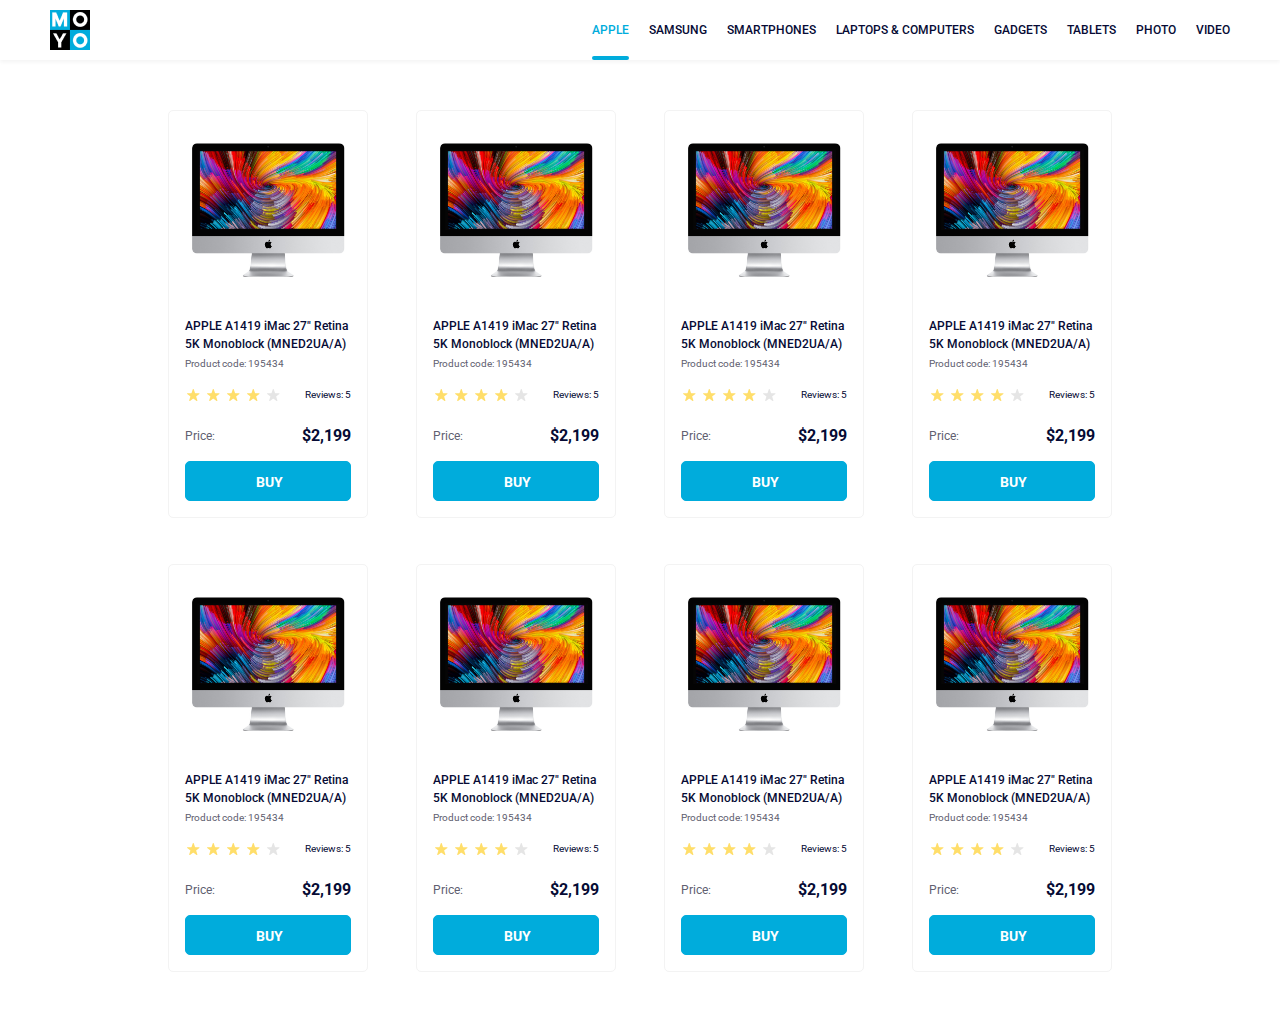
<file: index.html>
<!doctype html><html lang="en"><head><meta charset="utf-8"><meta name="viewport" content="width=device-width, initial-scale=1.0"><title>Catalog</title><link rel="preconnect" href="https://fonts.gstatic.com"><link href="https://fonts.googleapis.com/css2?family=Roboto:wght@400;500;700&display=swap" rel="stylesheet"><link rel="stylesheet" href="index.5769d488.css"></head><body> <header class="header"> <a href="#" class="header__img"> <img src="logo.eddae0ff.png" alt="moyo-logo"> </a> <nav class="header__nav"> <ul class="header__list"> <li class="header__item"> <a href="#" class="header__link is-active"> Apple </a> </li> <li class="header__item"> <a href="#" class="header__link"> Samsung </a> </li> <li class="header__item"> <a href="#" class="header__link"> Smartphones </a> </li> <li class="header__item"> <a href="#" class="header__link" data-qa="nav-hover"> Laptops & Computers </a> </li> <li class="header__item"> <a href="#" class="header__link"> Gadgets </a> </li> <li class="header__item"> <a href="#" class="header__link"> Tablets </a> </li> <li class="header__item"> <a href="#" class="header__link"> Photo </a> </li> <li class="header__item"> <a href="#" class="header__link"> Video </a> </li> </ul> </nav> </header> <main class="catalog"> <article class="product-card" data-qa="card"> <img src="imac.202c52ff.jpeg" class="product-card__image" alt="APPLE A1419 iMac 27"> <h3 class="product-card__name"> APPLE A1419 iMac 27" Retina 5K Monoblock (MNED2UA/A) </h3> <p class="product-card__code">Product code: 195434</p> <div class="product-card__info"> <div class="stars stars--4"> <div class="stars__star"></div> <div class="stars__star"></div> <div class="stars__star"></div> <div class="stars__star"></div> <div class="stars__star"></div> </div> <p class="product-card__review">Reviews: 5</p> </div> <div class="product-card__price"> <p class="product-card__price-title">Price:</p> <p class="product-card__price-value">$2,199</p> </div> <a href="#buy" class="product-card__buy" data-qa="card-hover"> Buy </a> </article> <article class="product-card"> <img src="imac.202c52ff.jpeg" class="product-card__image" alt="APPLE A1419 iMac 27"> <h3 class="product-card__name"> APPLE A1419 iMac 27" Retina 5K Monoblock (MNED2UA/A) </h3> <p class="product-card__code">Product code: 195434</p> <div class="product-card__info"> <div class="stars stars--4"> <div class="stars__star"></div> <div class="stars__star"></div> <div class="stars__star"></div> <div class="stars__star"></div> <div class="stars__star"></div> </div> <p class="product-card__review">Reviews: 5</p> </div> <div class="product-card__price"> <p class="product-card__price-title">Price:</p> <p class="product-card__price-value">$2,199</p> </div> <a href="#buy" class="product-card__buy"> Buy </a> </article> <article class="product-card"> <img src="imac.202c52ff.jpeg" class="product-card__image" alt="APPLE A1419 iMac 27"> <h3 class="product-card__name"> APPLE A1419 iMac 27" Retina 5K Monoblock (MNED2UA/A) </h3> <p class="product-card__code">Product code: 195434</p> <div class="product-card__info"> <div class="stars stars--4"> <div class="stars__star"></div> <div class="stars__star"></div> <div class="stars__star"></div> <div class="stars__star"></div> <div class="stars__star"></div> </div> <p class="product-card__review">Reviews: 5</p> </div> <div class="product-card__price"> <p class="product-card__price-title">Price:</p> <p class="product-card__price-value">$2,199</p> </div> <a href="#buy" class="product-card__buy"> Buy </a> </article> <article class="product-card"> <img src="imac.202c52ff.jpeg" class="product-card__image" alt="APPLE A1419 iMac 27"> <h3 class="product-card__name"> APPLE A1419 iMac 27" Retina 5K Monoblock (MNED2UA/A) </h3> <p class="product-card__code">Product code: 195434</p> <div class="product-card__info"> <div class="stars stars--4"> <div class="stars__star"></div> <div class="stars__star"></div> <div class="stars__star"></div> <div class="stars__star"></div> <div class="stars__star"></div> </div> <p class="product-card__review">Reviews: 5</p> </div> <div class="product-card__price"> <p class="product-card__price-title">Price:</p> <p class="product-card__price-value">$2,199</p> </div> <a href="#buy" class="product-card__buy"> Buy </a> </article> <article class="product-card"> <img src="imac.202c52ff.jpeg" class="product-card__image" alt="APPLE A1419 iMac 27"> <h3 class="product-card__name"> APPLE A1419 iMac 27" Retina 5K Monoblock (MNED2UA/A) </h3> <p class="product-card__code">Product code: 195434</p> <div class="product-card__info"> <div class="stars stars--4"> <div class="stars__star"></div> <div class="stars__star"></div> <div class="stars__star"></div> <div class="stars__star"></div> <div class="stars__star"></div> </div> <p class="product-card__review">Reviews: 5</p> </div> <div class="product-card__price"> <p class="product-card__price-title">Price:</p> <p class="product-card__price-value">$2,199</p> </div> <a href="#buy" class="product-card__buy"> Buy </a> </article> <article class="product-card"> <img src="imac.202c52ff.jpeg" class="product-card__image" alt="APPLE A1419 iMac 27"> <h3 class="product-card__name"> APPLE A1419 iMac 27" Retina 5K Monoblock (MNED2UA/A) </h3> <p class="product-card__code">Product code: 195434</p> <div class="product-card__info"> <div class="stars stars--4"> <div class="stars__star"></div> <div class="stars__star"></div> <div class="stars__star"></div> <div class="stars__star"></div> <div class="stars__star"></div> </div> <p class="product-card__review">Reviews: 5</p> </div> <div class="product-card__price"> <p class="product-card__price-title">Price:</p> <p class="product-card__price-value">$2,199</p> </div> <a href="#buy" class="product-card__buy"> Buy </a> </article> <article class="product-card"> <img src="imac.202c52ff.jpeg" class="product-card__image" alt="APPLE A1419 iMac 27"> <h3 class="product-card__name"> APPLE A1419 iMac 27" Retina 5K Monoblock (MNED2UA/A) </h3> <p class="product-card__code">Product code: 195434</p> <div class="product-card__info"> <div class="stars stars--4"> <div class="stars__star"></div> <div class="stars__star"></div> <div class="stars__star"></div> <div class="stars__star"></div> <div class="stars__star"></div> </div> <p class="product-card__review">Reviews: 5</p> </div> <div class="product-card__price"> <p class="product-card__price-title">Price:</p> <p class="product-card__price-value">$2,199</p> </div> <a href="#buy" class="product-card__buy"> Buy </a> </article> <article class="product-card"> <img src="imac.202c52ff.jpeg" class="product-card__image" alt="APPLE A1419 iMac 27"> <h3 class="product-card__name"> APPLE A1419 iMac 27" Retina 5K Monoblock (MNED2UA/A) </h3> <p class="product-card__code">Product code: 195434</p> <div class="product-card__info"> <div class="stars stars--4"> <div class="stars__star"></div> <div class="stars__star"></div> <div class="stars__star"></div> <div class="stars__star"></div> <div class="stars__star"></div> </div> <p class="product-card__review">Reviews: 5</p> </div> <div class="product-card__price"> <p class="product-card__price-title">Price:</p> <p class="product-card__price-value">$2,199</p> </div> <a href="#buy" class="product-card__buy"> Buy </a> </article> </main> </body></html>
</file>
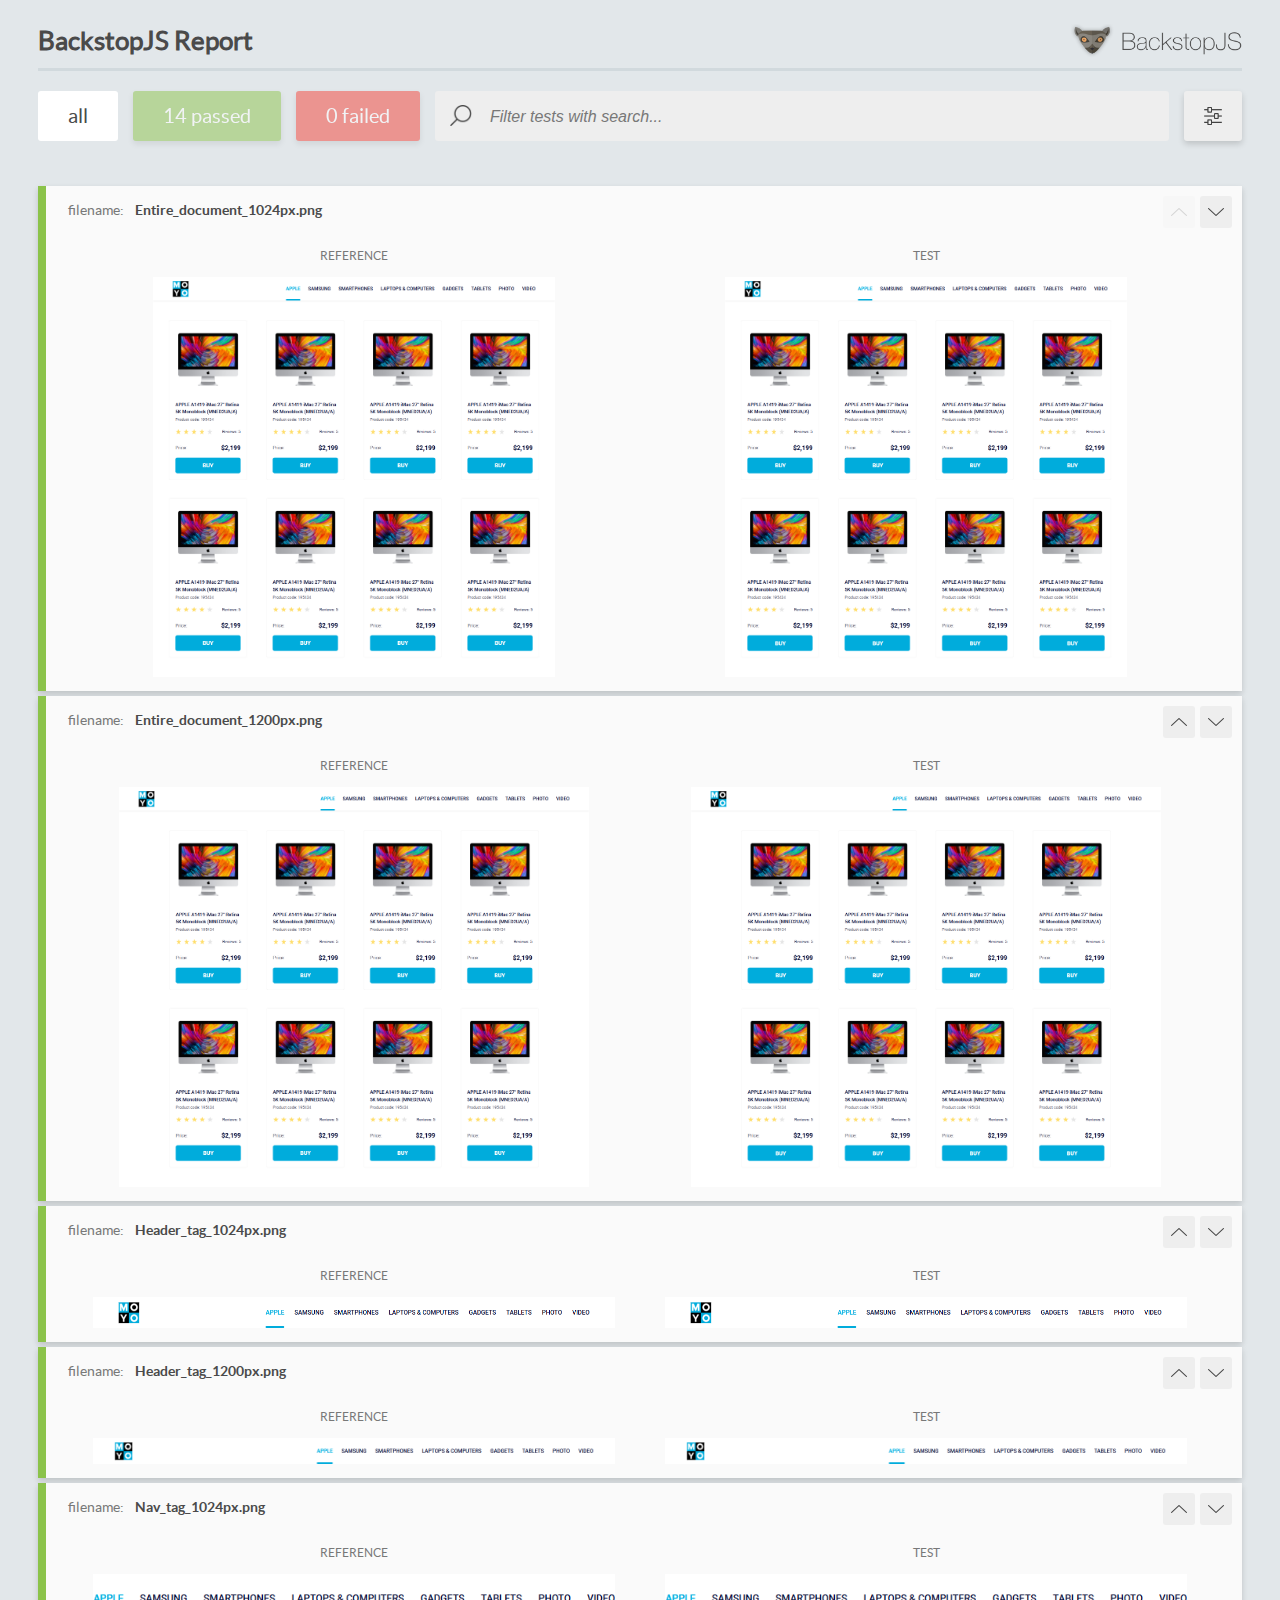
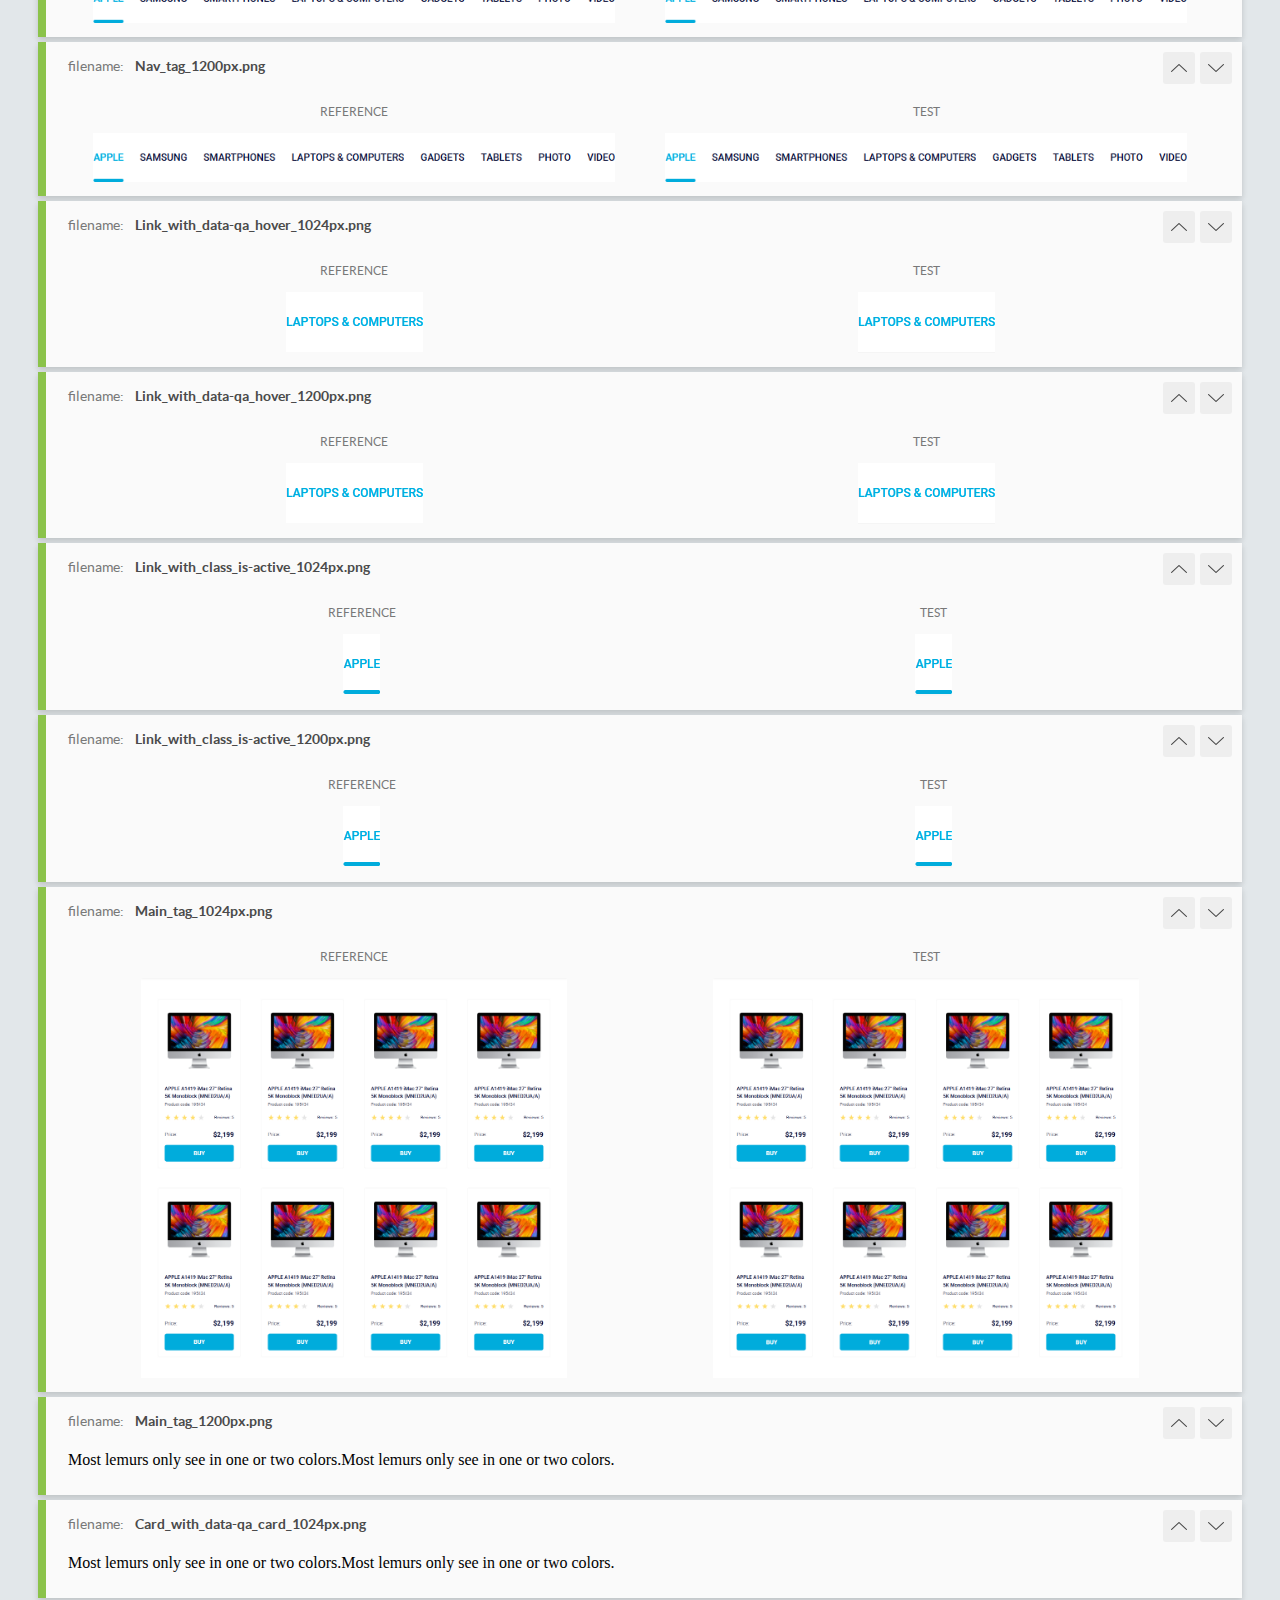
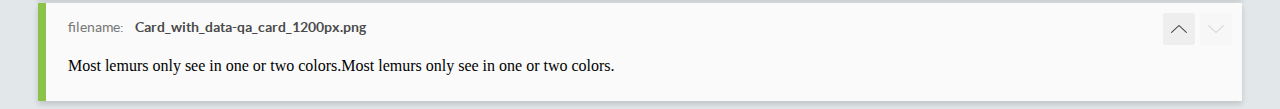
<file: report/html_report/index.html>
<!DOCTYPE html>
<html>
  <head>
    <meta charset="utf-8">
    <!-- Disable Cache -->
    <meta http-equiv="Cache-Control" content="no-cache, no-store, must-revalidate">
    <meta http-equiv="Pragma" content="no-cache">
    <meta http-equiv="Expires" content="0">

    <title>BackstopJS Report</title>

    <style>
      @font-face {
          font-family: 'latoregular';
          src: url('./assets/fonts/lato-regular-webfont.woff2') format('woff2'),
              url('./assets/fonts/lato-regular-webfont.woff') format('woff');
          font-weight: 400;
          font-style: normal;
      }
      @font-face {
          font-family: 'latobold';
          src: url('./assets/fonts/lato-bold-webfont.woff2') format('woff2'),
              url('./assets/fonts/lato-bold-webfont.woff') format('woff');
          font-weight: 700;
          font-style: normal;
      }

      .ReactModal__Body--open {
          overflow: hidden;
      }
      .ReactModal__Body--open .header {
        display: none;
      }

    </style>
  </head>
  <body style="background-color: #E2E7EA">
    <div id="root">

    </div>
    <script>
      function report (report) { // eslint-disable-line no-unused-vars
        window.tests = report;
      }
    </script>
    <script src="config.js"></script>
    <script src="index_bundle.js"></script>
  </body>
</html>
</file>
<file: index.5769d488.css>
*{box-sizing:border-box;margin:0}html{font-family:Roboto,Arial,sans-serif;line-height:18px}.catalog{grid-template-columns:repeat(1,200px);justify-content:center;gap:46px 48px;padding:50px 40px;display:grid}@media (width>=488px){.catalog{grid-template-columns:repeat(2,200px)}}@media (width>=768px){.catalog{grid-template-columns:repeat(3,200px)}}@media (width>=1024px){.catalog{grid-template-columns:repeat(4,200px)}}body{margin:0;padding:0}.header{justify-content:space-between;align-items:center;width:100%;padding:0 50px;font-size:12px;font-weight:500;display:flex;box-shadow:0 2px 4px #0000000d}.header__img{width:40px;height:40px}.header__img img{width:100%}.header__list{flex-wrap:wrap;margin:0;padding:0;list-style:none;display:flex}.header__item{justify-content:center;align-items:center;height:60px;display:flex}.header__item:not(:last-child){margin-right:20px}.header__link{text-transform:uppercase;color:#060b35;padding:22px 0;text-decoration:none;transition:color .3s}.header__link:hover{color:#00acdc}.is-active{color:#00acdc;padding:23px 0;position:relative}.is-active:after{content:"";background-color:#00acdc;border-radius:8px;width:100%;height:4px;position:absolute;bottom:2px;left:0}.stars{display:flex}.stars__star{background-image:url(star.822d561e.svg);background-position:50%;background-repeat:no-repeat;width:16px;height:16px}.stars__star:not(:last-child){margin-right:4px}.stars--1 .stars__star:nth-child(-n+1),.stars--2 .stars__star:nth-child(-n+2),.stars--3 .stars__star:nth-child(-n+3),.stars--4 .stars__star:nth-child(-n+4),.stars--5 .stars__star:nth-child(-n+5){background-image:url(star-active.edda4c43.svg)}.product-card{border:1px solid #f3f3f3;border-radius:5px;width:200px;padding:32px 16px 16px;transition:all .2s}.product-card:hover{transform:scale(1.2);box-shadow:0 4px 8px #0000001a}.product-card__image{width:160px;height:134px;margin:0 auto 40px;display:block}.product-card__name{color:#060b35;margin-bottom:4px;font-size:12px;font-weight:500;transition:color .2s}.product-card:hover .product-card__name{color:#34568b}.product-card__code{color:#616070;margin-bottom:16px;font-size:10px;line-height:14px}.product-card__info{justify-content:space-between;align-items:center;margin-bottom:24px;display:flex}.product-card__review{color:#060b35;font-size:10px;line-height:14px}.product-card__price{color:#616070;justify-content:space-between;align-items:center;margin-bottom:16px;display:flex}.product-card__price-title{font-size:12px}.product-card__price-value{color:#060b35;font-size:16px;font-weight:700}.product-card__buy{text-transform:uppercase;text-align:center;color:#fff;background-color:#00acdc;border:1px solid #00acdc;border-radius:5px;width:100%;height:40px;padding:12px 70px;font-size:14px;font-weight:700;line-height:16px;text-decoration:none;display:inline-block}.product-card__buy:hover{color:#00acdc;background-color:#fff;border:1px solid #00acdc}
/*# sourceMappingURL=index.5769d488.css.map */
</file>
